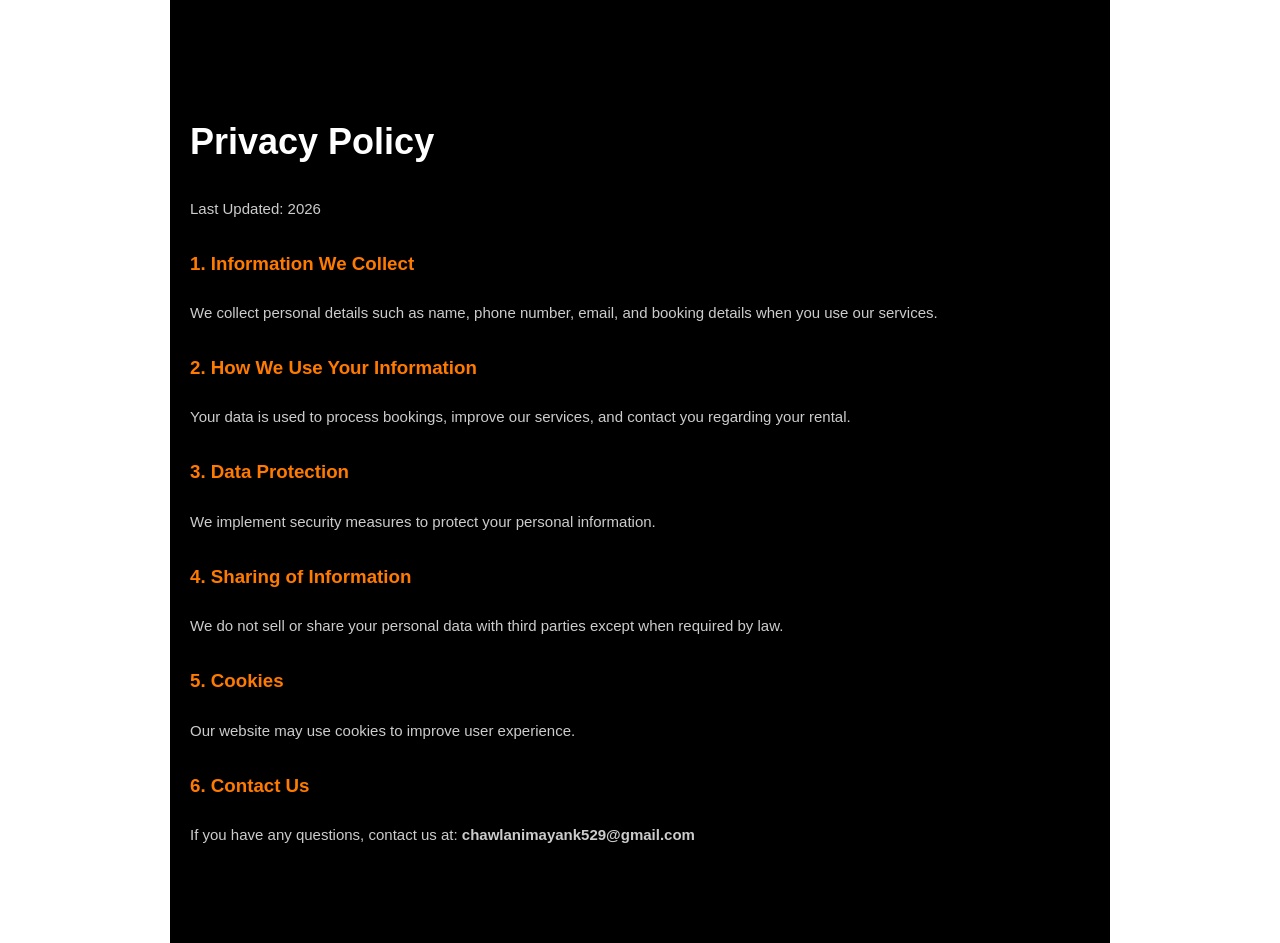
<file: privacy.html>
<!DOCTYPE html>
<html lang="en">
<head>
  <meta charset="UTF-8">
  <title>Privacy Policy - Madni Car Rental</title>
  <link rel="stylesheet" href="style.css">
</head>

<body>

<section class="policy">

  <h1>Privacy Policy</h1>
  <p>Last Updated: 2026</p>

  <h3>1. Information We Collect</h3>
  <p>We collect personal details such as name, phone number, email, and booking details when you use our services.</p>

  <h3>2. How We Use Your Information</h3>
  <p>Your data is used to process bookings, improve our services, and contact you regarding your rental.</p>

  <h3>3. Data Protection</h3>
  <p>We implement security measures to protect your personal information.</p>

  <h3>4. Sharing of Information</h3>
  <p>We do not sell or share your personal data with third parties except when required by law.</p>

  <h3>5. Cookies</h3>
  <p>Our website may use cookies to improve user experience.</p>

  <h3>6. Contact Us</h3>
  <p>If you have any questions, contact us at: <strong>chawlanimayank529@gmail.com</strong></p>

</section>
</body>
</html>
</file>
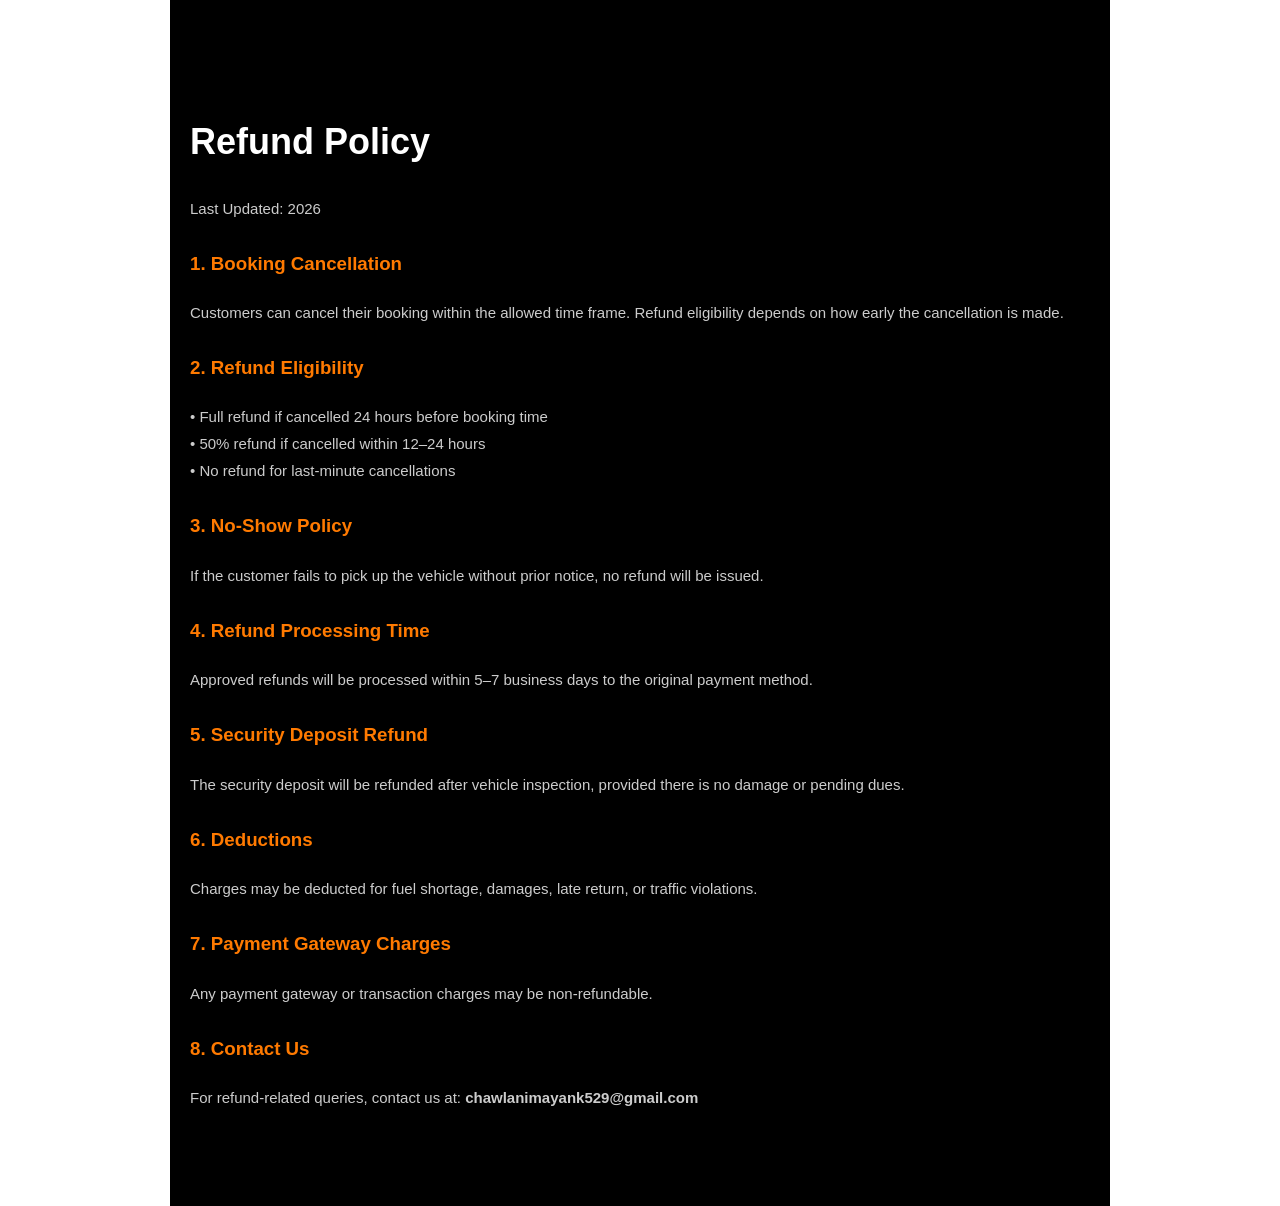
<file: refund.html>
<!DOCTYPE html>
<html lang="en">
<head>
  <meta charset="UTF-8">
  <title>Refund Policy - Madni Car Rental</title>
  <link rel="stylesheet" href="style.css">
</head>

<body>

<section class="policy">

  <h1>Refund Policy</h1>
  <p>Last Updated: 2026</p>

  <h3>1. Booking Cancellation</h3>
  <p>Customers can cancel their booking within the allowed time frame. Refund eligibility depends on how early the cancellation is made.</p>

  <h3>2. Refund Eligibility</h3>
  <p>
    • Full refund if cancelled 24 hours before booking time<br>
    • 50% refund if cancelled within 12–24 hours<br>
    • No refund for last-minute cancellations
  </p>

  <h3>3. No-Show Policy</h3>
  <p>If the customer fails to pick up the vehicle without prior notice, no refund will be issued.</p>

  <h3>4. Refund Processing Time</h3>
  <p>Approved refunds will be processed within 5–7 business days to the original payment method.</p>

  <h3>5. Security Deposit Refund</h3>
  <p>The security deposit will be refunded after vehicle inspection, provided there is no damage or pending dues.</p>

  <h3>6. Deductions</h3>
  <p>Charges may be deducted for fuel shortage, damages, late return, or traffic violations.</p>

  <h3>7. Payment Gateway Charges</h3>
  <p>Any payment gateway or transaction charges may be non-refundable.</p>

  <h3>8. Contact Us</h3>
  <p>For refund-related queries, contact us at: <strong>chawlanimayank529@gmail.com</strong></p>

</section>

</body>
</html>
</file>
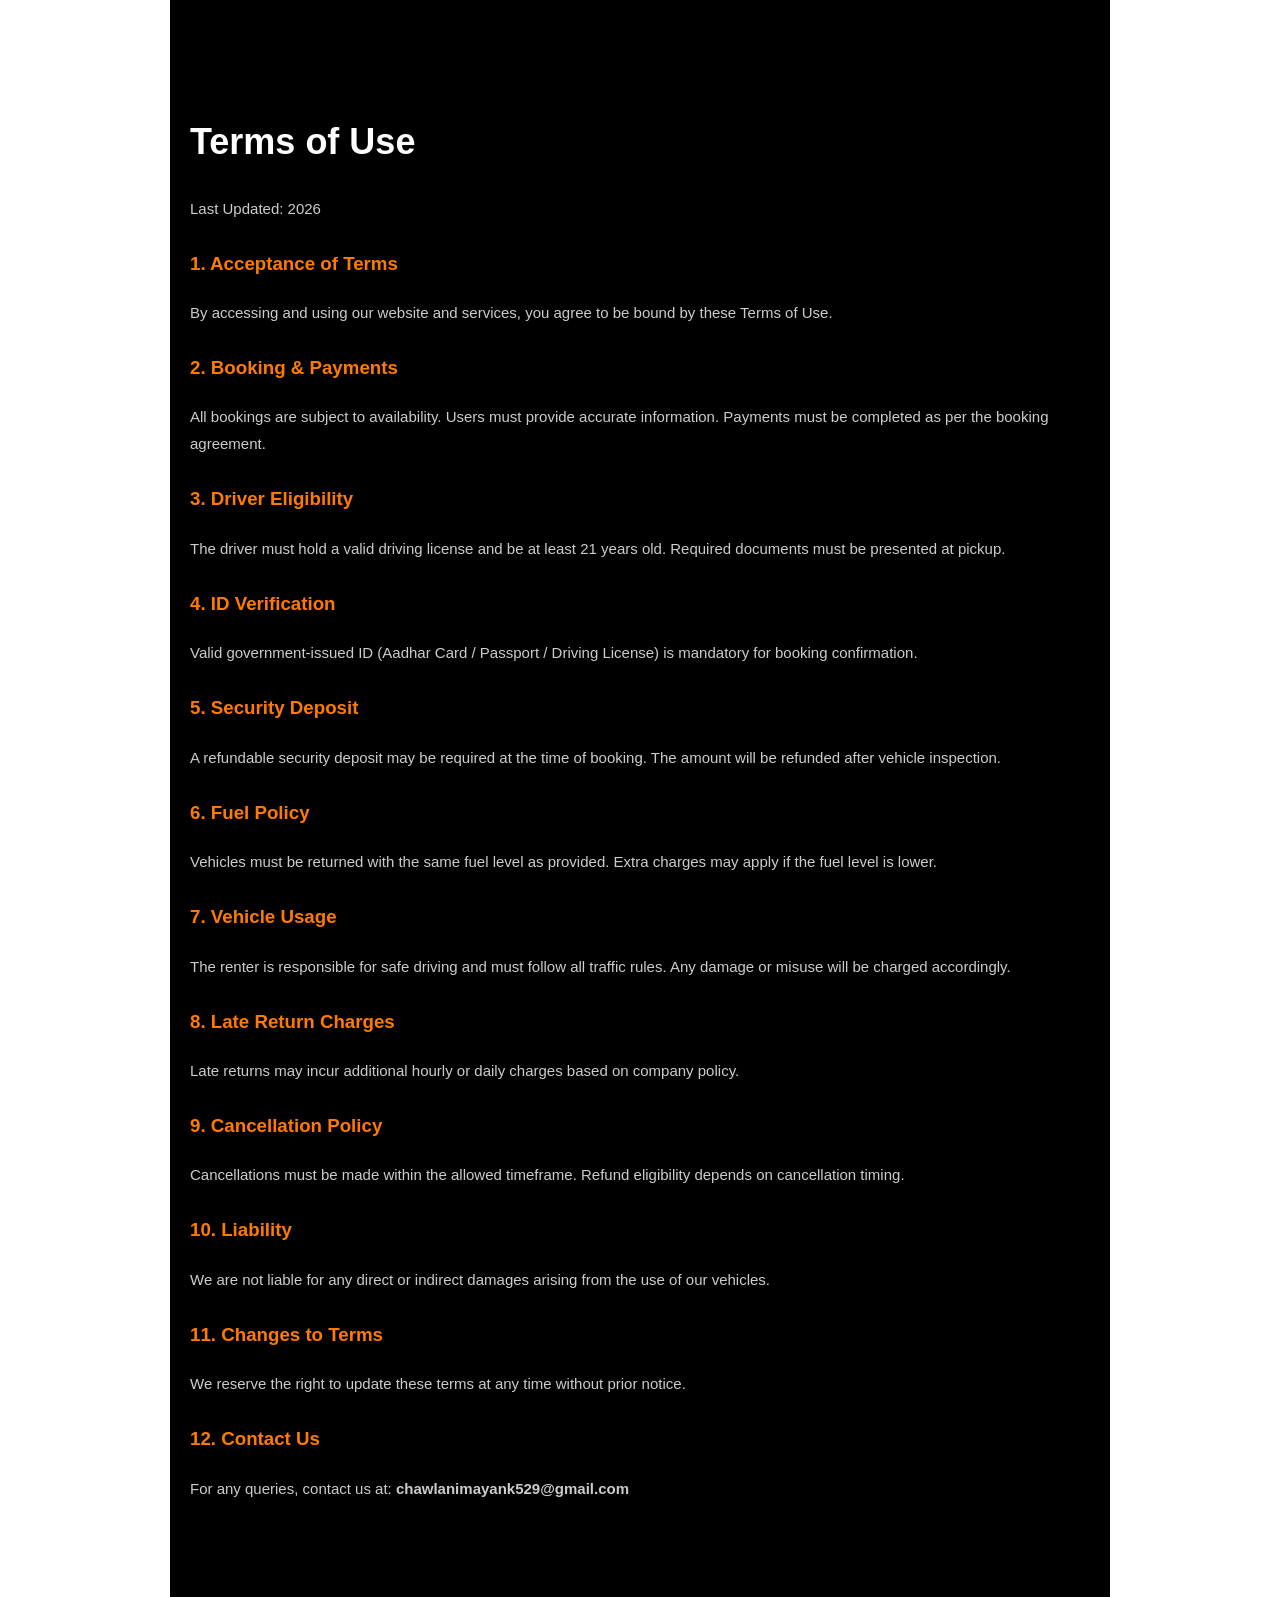
<file: terms.html>
<!DOCTYPE html>
<html lang="en">
<head>
  <meta charset="UTF-8">
  <title>Terms of Use - Madni Car Rental</title>
  <link rel="stylesheet" href="style.css">
</head>

<body>

<section class="policy">

  <h1>Terms of Use</h1>
  <p>Last Updated: 2026</p>

  <h3>1. Acceptance of Terms</h3>
  <p>By accessing and using our website and services, you agree to be bound by these Terms of Use.</p>

  <h3>2. Booking & Payments</h3>
  <p>All bookings are subject to availability. Users must provide accurate information. Payments must be completed as per the booking agreement.</p>

  <h3>3. Driver Eligibility</h3>
  <p>The driver must hold a valid driving license and be at least 21 years old. Required documents must be presented at pickup.</p>

  <h3>4. ID Verification</h3>
  <p>Valid government-issued ID (Aadhar Card / Passport / Driving License) is mandatory for booking confirmation.</p>

  <h3>5. Security Deposit</h3>
  <p>A refundable security deposit may be required at the time of booking. The amount will be refunded after vehicle inspection.</p>

  <h3>6. Fuel Policy</h3>
  <p>Vehicles must be returned with the same fuel level as provided. Extra charges may apply if the fuel level is lower.</p>

  <h3>7. Vehicle Usage</h3>
  <p>The renter is responsible for safe driving and must follow all traffic rules. Any damage or misuse will be charged accordingly.</p>

  <h3>8. Late Return Charges</h3>
  <p>Late returns may incur additional hourly or daily charges based on company policy.</p>

  <h3>9. Cancellation Policy</h3>
  <p>Cancellations must be made within the allowed timeframe. Refund eligibility depends on cancellation timing.</p>

  <h3>10. Liability</h3>
  <p>We are not liable for any direct or indirect damages arising from the use of our vehicles.</p>

  <h3>11. Changes to Terms</h3>
  <p>We reserve the right to update these terms at any time without prior notice.</p>

  <h3>12. Contact Us</h3>
  <p>For any queries, contact us at: <strong>chawlanimayank529@gmail.com</strong></p>

</section>

</body>
</html>
</file>
<file: style.css>
body{
margin:0;
font-family:Arial, Helvetica, sans-serif;
}

/* NAVBAR WRAPPER */

/* NAVBAR WRAPPER */

.navbar-wrapper{
width:100%;
display:flex;
justify-content:center;
position:fixed;
top:20px;
z-index:1000;
}

/* NAVBAR BOX */

.navbar{
background:#111; /* dark background */
padding:15px 35px;
border-radius:50px;
box-shadow:0 5px 20px rgba(0,0,0,0.4);
}

/* CONTAINER */

.nav-container{
display:flex;
align-items:center;
gap:50px; /* space between logo and menu */
}

/* LOGO */

.logo{
font-size:22px;
font-weight:600;
text-decoration:none;
color:white;
}

/* MENU */

.nav-links{
display:flex;
list-style:none;
gap:40px; /* space between Home Fleet Contact */
margin:0;
padding:0;
}

.nav-links a{
text-decoration:none;
color:white;
font-weight:500;
transition:0.3s;
}

.nav-links a:hover{
color:#ff6a00;
}

/* RIGHT SIDE */

.nav-right{
display:flex;
align-items:center;
gap:20px;
margin-left:40px;
}

/* PHONE ICON */

.phone-icon{
background:#2a2a2a;
width:42px;
height:42px;
border-radius:50%;
display:flex;
align-items:center;
justify-content:center;
color:white;
text-decoration:none;
transition:0.3s;
}

.phone-icon:hover{
background:#ff6a00;
}

/* BOOK BUTTON */

.book-btn{
background:#ff6a00;
padding:10px 22px;
border-radius:30px;
color:white;
text-decoration:none;
font-weight:600;
transition:0.3s;
}

.book-btn:hover{
background:white;
color:black;
}
/* HERO SECTION */

.hero{
height:100vh;
width:100%;
background-size:cover;
background-position:center;
background-repeat:no-repeat;
display:flex;
align-items:center;
justify-content:center;
position:relative;
text-align:center;
transition:background-image 1s ease-in-out;
}

.hero-overlay{
position:absolute;
top:0;
left:0;
width:100%;
height:100%;
background:rgba(0,0,0,0.65);
}

.hero-content{
position:relative;
z-index:2;
color:white;
max-width:900px;
}

.hero-small{
letter-spacing:4px;
font-size:13px;
margin-bottom:15px;
}

.hero-title{
font-size:70px;
font-weight:bold;
}

.hero-title span{
color:#ff6a00;
}

.hero-text{
margin-top:15px;
font-size:18px;
}

.hero-buttons{
margin-top:30px;
display:flex;
gap:20px;
justify-content:center;
}

/* VIEW FLEET BUTTON */

.btn-fleet{
background:#ff6a00;
padding:12px 30px;
border-radius:6px;
color:white;
text-decoration:none;
font-weight:600;
transition:0.3s;
}

.btn-fleet:hover{
background:white;
color:black;
}

/* WHATSAPP BUTTON */

.btn-whatsapp{
border:2px solid #25D366;
padding:12px 30px;
border-radius:30px;
color:white;
text-decoration:none;
font-weight:600;
transition:0.3s;
}

.btn-whatsapp:hover{
background:#25D366;
color:white;
}

.hero-contact{
position:fixed;
bottom:40px;
left:50%;
transform:translateX(-50%);
background:#111;
padding:14px 30px;
border-radius:50px;
display:flex;
align-items:center;
gap:20px;
border:2px solid #ff6a00;
box-shadow:0 0 15px rgba(255,106,0,0.6);
z-index:999;

/* ORANGE EFFECT */
border:2px solid #ff6a00;
box-shadow:0 0 15px rgba(255,106,0,0.6);
}

/* CALL NOW */

.call-now{
color:#ff6a00;
text-decoration:none;
font-weight:600;
display:flex;
align-items:center;
gap:8px;
transition:0.3s;
}

.call-now i{
color:#ff6a00;
}

/* CHAT NOW */

.chat-now{
color:white;
text-decoration:none;
font-weight:600;
display:flex;
align-items:center;
gap:8px;
transition:0.3s;
}

.chat-now:hover{
color:#25D366;
}

.chat-now:hover i{
color:#25D366;
}

/* DIVIDER */

.divider{
width:1px;
height:18px;
background:#555;
}

/* SCROLL TOP BUTTON */
#scrollTopBtn{
position:fixed;
bottom:30px;
right:30px;
width:50px;
height:50px;
border-radius:50%;
background:black;
color:white;
border:none;
cursor:pointer;
font-size:18px;
display:none;
z-index:999;
}

#scrollTopBtn:hover{
background:#ff6a00;
}

/* EXPERINCE SECTION CSS */
.experience{
padding:100px 20px;
background:#f7f7f7;
}

.exp-container{
max-width:1200px;
margin:auto;
text-align:center;
}

.exp-small{
color:#ff6a00;
letter-spacing:2px;
font-size:12px;
}

.exp-title{
font-size:45px;
margin-bottom:60px;
}

/* GRID */

.exp-grid{
display:grid;
grid-template-columns:repeat(3,1fr);
gap:25px;
}

/* CARD */

.exp-card{
background:#111;
color:white;
border-radius:20px;
padding:30px;
position:relative;
overflow:hidden;
transition:0.3s;
}

.exp-card:hover{
transform:translateY(-10px);
}

/* TEXT CARD */

.exp-text{
grid-column:span 2;
text-align:left;
}

.orange{
color:#ff6a00;
}

/* ARROW BUTTON */

.arrow-btn{
position:absolute;
right:25px;
bottom:25px;
background:#ff6a00;
width:40px;
height:40px;
border-radius:50%;
display:flex;
align-items:center;
justify-content:center;
}

/* STAT CARD */

.exp-stat{
background:#ff6a00;
color:black;
display:flex;
flex-direction:column;
align-items:center;
justify-content:center;
}

.exp-stat h1{
font-size:45px;
}

/* INSURED */

.exp-insured i{
font-size:40px;
color:#ff6a00;
margin-bottom:10px;
}

/* IMAGE */

.exp-card img{
width:100%;
border-radius:15px;
transition:0.4s;
}

.exp-card:hover img{
transform:scale(1.1);
}


/* FLEET CSS */

/* FLEET CARD */

.fleet-card{
border-radius:20px;
overflow:hidden;
background:#111;
color:white;
box-shadow:0 10px 30px rgba(0,0,0,0.2);
transition:0.3s;
}

.fleet-card:hover{
transform:translateY(-8px);
}

/* IMAGE */

.car-image{
position:relative;
background:white;
}

.car-image img{
width:100%;
}

/* NEW MODEL TAG */

.tag{
position:absolute;
top:15px;
left:15px;
background:#ff6a00;
color:black;
font-size:12px;
padding:6px 12px;
border-radius:5px;
font-weight:600;
}

/* RATING */

.rating{
position:absolute;
bottom:15px;
right:15px;
background:black;
padding:5px 10px;
border-radius:20px;
font-size:13px;
}

/* CONTENT */

.car-content{
padding:25px;
}

.car-content h3{
font-size:24px;
margin-bottom:20px;
}

/* SPECS */

.car-specs{
display:grid;
grid-template-columns:repeat(2,1fr);
gap:10px;
color:#ff6a00;
margin-bottom:15px;
}

/* FEATURES */

.features{
font-size:13px;
color:#aaa;
margin-bottom:20px;
}

.features span{
display:block;
margin-bottom:5px;
}

/* PRICE */

.price-label{
color:#aaa;
font-size:14px;
}

.price{
font-size:28px;
margin-bottom:20px;
}

.price span{
font-size:16px;
color:#aaa;
}

/* BUTTONS */

.fleet-buttons{
display:flex;
gap:10px;
}

.call-btn{
flex:1;
border:1px solid white;
padding:10px;
border-radius:8px;
text-align:center;
color:white;
text-decoration:none;
}

.whatsapp-btn{
flex:1;
background:#25D366;
padding:10px;
border-radius:8px;
text-align:center;
color:white;
text-decoration:none;
}
.fleet-grid{
display:grid;
grid-template-columns:repeat(auto-fit,minmax(320px,1fr));
gap:30px;
max-width:1200px;
margin:auto;
padding:60px 20px;
}
.services{
background:#ff6a00;
padding:100px 20px;
text-align:center;
}

.services-title{
font-size:40px;
color:white;
margin-bottom:50px;
}

.services-grid{
display:grid;
grid-template-columns:repeat(auto-fit,minmax(250px,1fr));
gap:30px;
max-width:1100px;
margin:auto;
}

.service-card{
background:#111;
padding:30px;
border-radius:10px;
color:white;
transition:0.3s;
position:relative;
overflow:hidden;
}

/* WHITE LINE (HIDDEN) */

.service-card::after{
content:"";
position:absolute;
left:0;
bottom:0;
width:0%;
height:3px;
background:white;
transition:0.4s;
}

/* HOVER EFFECT */

.service-card:hover::after{
width:100%;
}

/* CARD HOVER MOVE */

.service-card:hover{
transform:translateY(-10px);
}
.booking{
background:#ff6a00;
padding:100px 20px;
text-align:center;
color:black;
}

.booking-small{
letter-spacing:3px;
font-size:12px;
color:white;
}

.booking-title{
font-size:40px;
margin-bottom:50px;
}

.steps{
display:grid;
grid-template-columns:repeat(4,1fr);
gap:40px;
max-width:1100px;
margin:auto;
position:relative;
}

/* LINE */

.steps::before{
content:"";
position:absolute;
top:25px;
left:10%;
width:80%;
height:2px;
background:#d96a2d;
z-index:0;
}

/* STEP */

.step{
text-align:center;
position:relative;
z-index:1;
}

/* CIRCLE */

.circle{
width:50px;
height:50px;
border-radius:50%;
background:white;
display:flex;
align-items:center;
justify-content:center;
font-weight:bold;
margin:0 auto 15px;
position:relative;
z-index:2;
}

/* Fleet page css */
/* FLEET HERO */

.fleet-hero{
height:70vh;
background:url("images/fortuner.png") center/cover no-repeat;
display:flex;
align-items:center;
justify-content:center;
text-align:center;
position:relative;
color:white;
}

.fleet-overlay{
position:absolute;
top:0;
left:0;
width:100%;
height:100%;
background:rgba(0,0,0,0.6);
}

.fleet-hero-content{
position:relative;
z-index:2;
}

.fleet-hero h1 span{
color:#ff6a00;
}
/* GARAGE TEXT */

.garage-text{
color:#00c3ff;
letter-spacing:3px;
font-size:12px;
margin-bottom:10px;
}

/* HEADING */

.fleet-heading{
font-size:50px;
margin-bottom:10px;
}

.fleet-heading span{
color:#ff6a00;
}

/* ORANGE LINE */

.heading-line{
width:60px;
height:3px;
background:#ff6a00;
margin:10px auto 20px;
border-radius:5px;
}

/*faq */
/* FAQ SECTION */

.faq-section{
padding:100px 20px;
background:#f7f7f7;
}

.faq-container{
max-width:1200px;
margin:auto;
display:grid;
grid-template-columns:1fr 1fr;
gap:50px;
align-items:center;
}

/* LEFT IMAGE */

.faq-left{
position:relative;
}

.faq-left img{
width:100%;
border-radius:20px;
}

/* OVERLAY */

.faq-overlay{
position:absolute;
bottom:30px;
left:30px;
color:white;
}

.faq-overlay h2{
font-size:28px;
margin-bottom:5px;
}

/* CALL BUTTON */

.faq-call-btn{
display:inline-block;
margin-top:15px;
background:#ff6a00;
padding:12px 25px;
border-radius:30px;
color:white;
text-decoration:none;
font-weight:600;
transition:0.3s;
}

.faq-call-btn:hover{
background:white;
color:black;
}

/* RIGHT SIDE */

.faq-right h2{
font-size:40px;
margin-bottom:30px;
}

.faq-right span{
color:#ff6a00;
}

/* FAQ ITEM */

.faq-item{
border-bottom:1px solid #ddd;
padding:15px 0;
}

.faq-question{
display:flex;
justify-content:space-between;
cursor:pointer;
font-weight:600;
}

.faq-answer{
display:none;
margin-top:10px;
color:#666;
}

/* ACTIVE */

.faq-item.active .faq-answer{
display:block;
}
.contact-section{
background:#000;
padding:100px 8%;
color:white;
}

.contact-container{
display:flex;
align-items:center;
justify-content:space-between;
gap:60px;
}

.contact-left{
max-width:550px;
}

.contact-small{
color:#ff7a00;
letter-spacing:2px;
font-size:14px;
margin-bottom:10px;
}

.contact-left h2{
font-size:45px;
font-weight:700;
margin-bottom:20px;
}

.contact-left span{
color:#ff7a00;
}

.contact-desc{
color:#ccc;
margin-bottom:40px;
}

.contact-info{
display:flex;
flex-direction:column;
gap:30px;
}

.info-box{
display:flex;
gap:20px;
align-items:flex-start;
}

.contact-icon{
width:50px;
height:50px;
background:#111;
display:flex;
align-items:center;
justify-content:center;
border-radius:50%;
font-size:20px;
color:#ff7a00;
}

.info-box h4{
margin:0;
font-size:18px;
}

.info-box p{
margin:5px 0 0;
color:#bbb;
font-size:14px;
}

.contact-right img{
width:420px;
border-radius:15px;
}
/* FOOTER */

.footer{
background:#000;
color:white;
padding:80px 8%;
}

.footer-container{
display:grid;
grid-template-columns:2fr 1fr 1fr 1.5fr;
gap:50px;
}

.footer-left h2{
font-size:40px;
margin-bottom:15px;
}

.footer-left p{
color:#bbb;
margin-bottom:25px;
line-height:1.6;
}

/* WHATSAPP BUTTON */

.footer-whatsapp{
display:inline-flex;
align-items:center;
gap:10px;
background:#25D366;
padding:14px 28px;
border-radius:30px;
color:white;
text-decoration:none;
font-weight:600;
transition:0.3s;
}

.footer-whatsapp:hover{
background:white;
color:#25D366;
}

/* LINKS */

.footer-links h4{
color:#ff6a00;
margin-bottom:20px;
font-size:14px;
letter-spacing:1px;
}

.footer-links a{
display:block;
color:#bbb;
text-decoration:none;
margin-bottom:10px;
transition:0.3s;
}

.footer-links a:hover{
color:white;
}

.footer-links p{
color:#bbb;
line-height:1.6;
}

/* DIRECTIONS */

.direction-link{
color:white;
text-decoration:none;
margin-top:10px;
display:inline-block;
}

.direction-link:hover{
color:#ff6a00;
}

/* LINE */

.footer hr{
margin:50px 0 30px;
border-color:#222;
}

/* BOTTOM */

.footer-bottom{
display:flex;
justify-content:flex-start;
}

.footer-bottom a{
color:white;
text-decoration:none;
}
.instagram-link{
display:flex;
align-items:center;
gap:8px;
color:white;
text-decoration:none;
font-weight:500;
transition:0.3s;
}

.instagram-link i{
color:#ff6a00;
font-size:18px;
}

.instagram-link:hover{
color:#ff6a00;
}
/* ROAD SECTION */
.footer-road{
position:relative;
width:100%;
height:120px;
margin-top:60px;
overflow:hidden;
}

/* ROAD LINE */

.road-line{
position:absolute;
bottom:40px;
left:0;
width:100%;
height:3px;
background:#444;
}

/* CAR */

.moving-car{
position:absolute;
bottom:28px;
width:120px;
animation:driveCar 8s linear infinite;
}

/* CAR MOVEMENT */

@keyframes driveCar{

0%{
left:-150px;
}

100%{
left:100%;
}

}

/* CONTACT HERO */

.contact-hero{
height:70vh;
background:#000;
display:flex;
align-items:center;
justify-content:center;
text-align:center;
color:white;
}

/* SUPPORT TEXT */

.support-text{
display:flex;
align-items:center;
justify-content:center;
gap:10px;
margin-bottom:20px;
color:#aaa;
letter-spacing:3px;
font-size:12px;
}

.support-text .line{
width:40px;
height:1px;
background:#555;
}

/* MAIN TITLE */

.contact-title{
font-size:70px;
font-weight:700;
margin-bottom:20px;
}

.contact-title span{
color:#ff6a00;
font-style:italic;
}

/* DIVIDER */

.contact-divider{
display:flex;
align-items:center;
justify-content:center;
gap:10px;
margin-bottom:20px;
}

.contact-divider span{
width:80px;
height:1px;
background:#444;
}

.contact-divider i{
color:#ff6a00;
font-size:10px;
}

/* SUBTITLE */

.contact-subtitle{
color:#aaa;
font-size:16px;
}
/* CONTACT FORM SECTION */

.contact-form-section{
background:#000;
padding:100px 8%;
display:flex;
justify-content:center;
}

/* MAIN BOX */

.contact-box{
display:flex;
gap:50px;
background:#111;
padding:50px;
border-radius:20px;
max-width:1100px;
width:100%;
color:white;
}

/* LEFT SIDE */

.contact-info{
flex:1;
}

.small-title{
color:#ff6a00;
font-size:12px;
letter-spacing:2px;
margin-bottom:10px;
}

.contact-info h2{
font-size:40px;
margin-bottom:20px;
}

.contact-text{
color:#aaa;
margin-bottom:40px;
}

/* CONTACT ITEMS */

.contact-item{
display:flex;
gap:15px;
margin-bottom:25px;
}

.contact-icon{
width:45px;
height:45px;
background:#222;
border-radius:50%;
display:flex;
align-items:center;
justify-content:center;
color:#ff6a00;
}

/* RIGHT FORM */

.contact-form{
flex:1;
}

.contact-form h3{
margin-bottom:25px;
font-size:28px;
}

/* INPUTS */

.contact-form input,
.contact-form select,
.contact-form textarea{
width:100%;
padding:15px;
background:#1a1a1a;
border:1px solid #333;
border-radius:8px;
color:white;
margin-bottom:20px;
}

/* TWO INPUT ROW */

.form-row{
display:flex;
gap:20px;
}

/* TEXTAREA */

.contact-form textarea{
height:120px;
resize:none;
}

/* BUTTON */

.contact-form button{
width:100%;
padding:16px;
background:#ff6a00;
border:none;
border-radius:8px;
color:black;
font-weight:600;
cursor:pointer;
transition:0.3s;
}

.contact-form button:hover{
background:#ff8c1a;
}
.precall-section{
  padding:60px 8%;
  background:#000;
}

.precall-container{
  background: linear-gradient(135deg, #111, #1a1a1a);
  border-radius:20px;
  padding:30px 40px;

  display:flex;
  justify-content:space-between;
  align-items:center;
  gap:20px;

  border:1px solid rgba(255,255,255,0.08);
}

.precall-text h3{
  color:#fff;
  font-size:24px;
  margin-bottom:5px;
}

.precall-text p{
  color:#aaa;
  font-size:14px;
}

.precall-tags{
  display:flex;
  gap:15px;
  flex-wrap:wrap;
}

.precall-tags span{
  background:#1f1f1f;
  color:#fff;
  padding:10px 18px;
  border-radius:30px;
  font-size:14px;

  border:1px solid rgba(255,255,255,0.1);
  transition:0.3s;
}

.precall-tags span:hover{
  background:#ff7a00;
  color:#000;
}
@media(max-width:768px){

.precall-container{
  flex-direction:column;
  text-align:center;
}

.precall-tags{
  justify-content:center;
}

}
.why-exact{
  padding:100px 8%;
  background:#f9f9f9;

  /* dotted background */
  background-image: radial-gradient(#ddd 1px, transparent 1px);
  background-size:20px 20px;
}

.title{
  text-align:center;
  font-size:36px;
  margin-bottom:70px;
}

.title span{
  color:#ff7a00;
  position:relative;
}

.title span::after{
  content:"";
  width:50px;
  height:3px;
  background:#ff7a00;
  position:absolute;
  bottom:-8px;
  left:50%;
  transform:translateX(-50%);
}

/* GRID */
.grid{
  display:grid;
  grid-template-columns:repeat(3,1fr);
  gap:40px;
}

/* CARD */
.box{
  background:#fff;
  padding:30px;
  border-radius:15px;
  position:relative;
  transition:0.4s;

  box-shadow:0 10px 30px rgba(0,0,0,0.05);

  opacity:0;
  transform:translateY(60px);
}

.box.show{
  opacity:1;
  transform:translateY(0);
}

/* NUMBER */
.number{
  position:absolute;
  top:20px;
  right:25px;
  font-size:40px;
  color:#eee;
  font-weight:700;
}

/* ICON */
.icon{
  width:50px;
  height:50px;
  background:#ffe8d6;
  color:#ff7a00;
  display:flex;
  align-items:center;
  justify-content:center;
  border-radius:50%;
  font-size:22px;
  margin-bottom:15px;
}

/* TEXT */
.box h3{
  font-size:18px;
  margin-bottom:10px;
}

.box p{
  font-size:14px;
  color:#777;
  margin-bottom:15px;
}

/* BUTTON */
.box a{
  text-decoration:none;
  font-size:12px;
  letter-spacing:1px;
  color:#000;
  font-weight:600;
}

/* 🔥 HOVER EXACT */
.box:hover{
  background:#000;
  color:#fff;
  transform:translateY(-10px);
}

.box:hover p{
  color:#ccc;
}

.box:hover a{
  color:#ff7a00;
}

.box:hover .icon{
  background:#222;
}

/* RESPONSIVE */
@media(max-width:900px){
  .grid{
    grid-template-columns:repeat(2,1fr);
  }
}

@media(max-width:500px){
  .grid{
    grid-template-columns:1fr;
  }
}
.reviews-section{
  background:#000;
  padding:80px 0;
  color:#fff;
  overflow:hidden;
}

.review-title{
  text-align:center;
  font-size:32px;
  margin-bottom:50px;
}

.review-title span{
  color:#ff7a00;
}

/* ROW */
.scroll-row{
  overflow:hidden;
  white-space:nowrap;
  margin-bottom:30px;
}

/* CONTENT */
.scroll-content{
  display:inline-flex;
  gap:20px;
  animation:scroll 120s linear infinite;
}

/* DIFFERENT DIRECTIONS */
.left-scroll .scroll-content{
  animation-direction:normal;
}

.right-scroll .scroll-content{
  animation-direction:reverse;
}

/* HOVER PAUSE */
.scroll-row:hover .scroll-content{
  animation-play-state:paused;
}

/* CARD */
.review-card{
  background:#111;
  padding:20px 25px;
  border-radius:10px;
  min-width:250px;
  font-size:14px;
  border:1px solid rgba(255,255,255,0.05);
}

/* KEYFRAMES */
@keyframes scroll{
  from{
    transform:translateX(0);
  }
  to{
    transform:translateX(-50%);
  }
}
.reviews{
  background:#000;
  padding:80px 0;
  color:#fff;
  overflow:hidden;
  text-align:center;
}

.sub{
  color:#ff7a00;
  font-size:12px;
  letter-spacing:2px;
}

.reviews h2{
  font-size:32px;
  margin-bottom:40px;
}

.reviews span{
  color:#ff7a00;
  border-bottom:3px solid #ff7a00;
}

/* MARQUEE */
.marquee{
  overflow:hidden;
  white-space:nowrap;
  margin:20px 0;
}

.track{
  display:inline-flex;
  gap:20px;
  animation:scroll 30s linear infinite;
}

.reverse .track{
  animation-direction:reverse;
}

.marquee:hover .track{
  animation-play-state:paused;
}

/* CARD */
.card{
  display:flex;
  gap:15px;
  align-items:flex-start;

  background:#111;
  padding:20px;
  border-radius:12px;
  min-width:300px;

  border:1px solid rgba(255,255,255,0.05);
  transition:0.3s;
}

.card:hover{
  border-color:#ff7a00;
}

/* IMAGE */
.card img{
  width:45px;
  height:45px;
  border-radius:50%;
}

/* TEXT */
.card h4{
  margin:0;
  font-size:14px;
}

.stars{
  color:#ff7a00;
  font-size:12px;
  margin:3px 0;
}

.card p{
  font-size:13px;
  color:#aaa;
}

.card h4{
  color:#fff;
  font-weight:600;
  letter-spacing:0.3px;
}
.card:hover h4{
  color:#fff;
}
.policy{
  max-width:900px;
  margin:auto;
  padding:80px 20px;
  color:#fff;
  background:#000;
  line-height:1.8;
}

.policy h1{
  font-size:36px;
  margin-bottom:20px;
}

.policy h3{
  margin-top:25px;
  color:#ff7a00;
}

.policy p{
  font-size:15px;
  color:#ccc;
}
/* ========================= */
/* 🔥 GLOBAL FIXES */
/* ========================= */

body{
  overflow-x:hidden;
}

img{
  max-width:100%;
  height:auto;
}
/* ================================= */
/* 📱 MOBILE ONLY RESPONSIVE */
/* ================================= */

@media(max-width:768px){

/* NAVBAR */
.nav-container{
  flex-direction:column;
  gap:10px;
}

.nav-links{
  justify-content:center;
  flex-wrap:wrap;
  gap:12px;
}

.nav-right{
  margin-left:0;
  justify-content:center;
}

/* HERO */
.hero-title{
  font-size:32px;
}

.hero-text{
  font-size:14px;
}

.hero-buttons{
  flex-direction:column;
}

/* FLOAT BAR */
.hero-contact{
  flex-direction:column;
  gap:10px;
  width:90%;
  padding:10px;
}

.divider{
  display:none;
}

/* EXPERIENCE */
.exp-grid{
  grid-template-columns:1fr;
}

.exp-text{
  grid-column:span 1;
  text-align:center;
}

/* FLEET */
.fleet-grid{
  grid-template-columns:1fr;
}

.fleet-buttons{
  flex-direction:column;
}

.fleet-buttons a{
  width:100%;
}

/* SERVICES */
.services-grid{
  grid-template-columns:1fr;
}

/* BOOKING */
.steps{
  grid-template-columns:1fr;
}

.steps::before{
  display:none;
}

/* FAQ */
.faq-container{
  grid-template-columns:1fr;
}

/* CONTACT */
.contact-container{
  flex-direction:column;
  text-align:center;
}

.contact-right img{
  width:100%;
}

/* FORM */
.contact-box{
  flex-direction:column;
}

.form-row{
  flex-direction:column;
}

/* WHY SECTION */
.grid{
  grid-template-columns:1fr;
}

/* FOOTER */
.footer-container{
  grid-template-columns:1fr;
  text-align:center;
}

}
/* HAMBURGER */
.menu-toggle{
  display:none;
  font-size:24px;
  color:white;
  cursor:pointer;
}

/* MOBILE */
@media(max-width:768px){

.menu-toggle{
  display:block;
}

/* HIDE MENU */
.nav-links{
  display:none;
  flex-direction:column;
  width:100%;
  background:#111;
  text-align:center;
  padding:15px 0;
  border-radius:15px;
}

/* SHOW MENU */
.nav-links.active{
  display:flex;
}

/* LAYOUT FIX */
.nav-container{
  justify-content:space-between;
}

/* OPTIONAL: HIDE RIGHT SIDE */
.nav-right{
  display:none;
}

}
</file>
